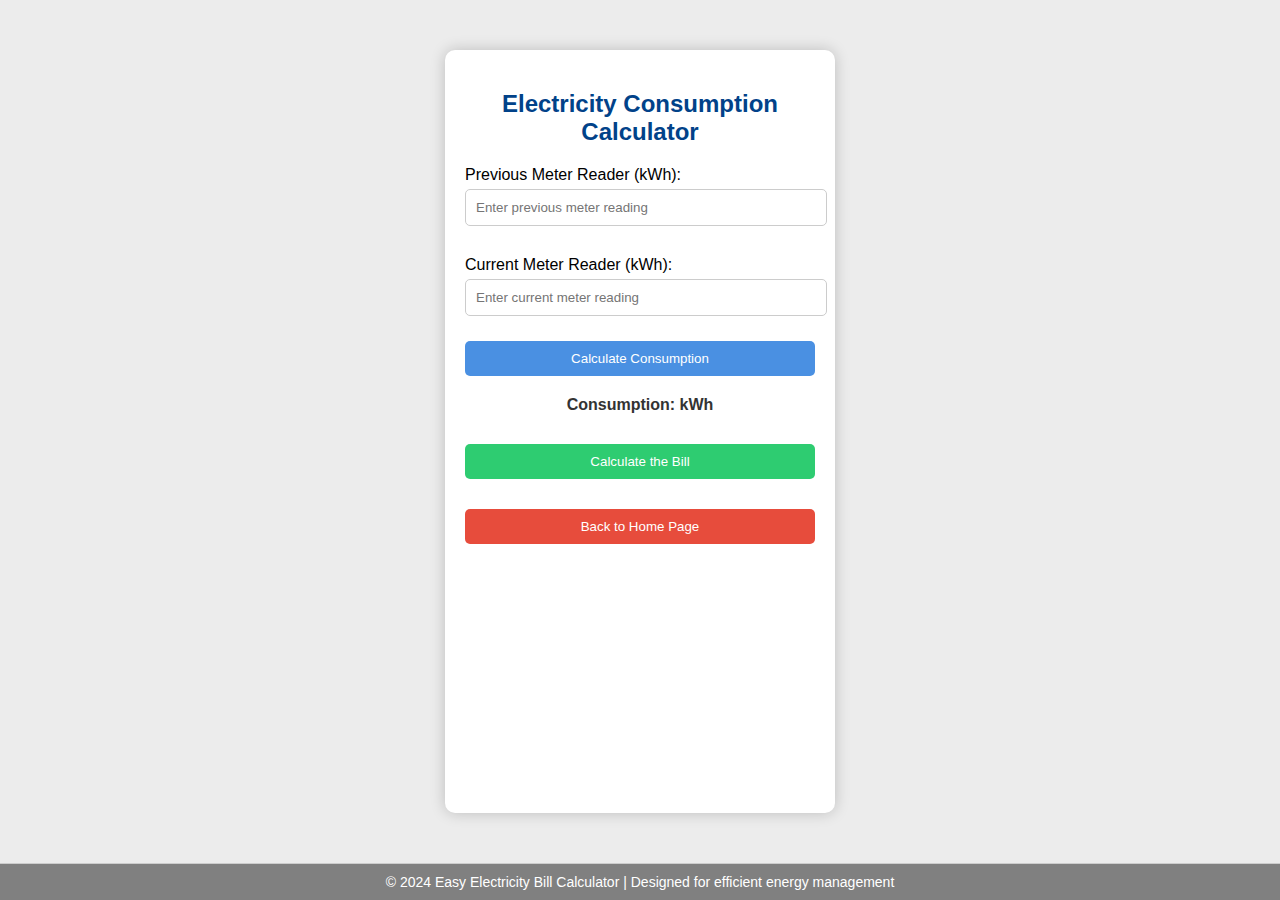
<file: English/Bill Calculate/index.html>
<!DOCTYPE html>
<html lang="en">
<head>
    <meta charset="UTF-8">
    <meta name="viewport" content="width=device-width, initial-scale=1.0">
    <title>Calculate Consumption</title>
    <link rel="stylesheet" href="styles.css">
</head>
<body>
    <div class="container">
        <h2>Electricity Consumption Calculator</h2>
        <label for="previousMeter">Previous Meter Reader (kWh):</label>
        <input type="number" id="previousMeter" placeholder="Enter previous meter reading">
		<label for="currentMeter">Current Meter Reader (kWh):</label>
        <input type="number" id="currentMeter" placeholder="Enter current meter reading">
        <button onclick="calculateConsumption()">Calculate Consumption</button>
        <p id="consumptionResult">Consumption: <span id="consumption"></span> kWh</p>
        <p id="errorMessage" style="color: red; font-size:13px;"></p>
        <button id="calculateBillBtn" onclick="redirectToBillPage()" disabled>Calculate the Bill</button>
        <button id="backBtn" onclick="goBack()">Back to Home Page</button>
    </div>

    <footer>
        &copy; 2024 Easy Electricity Bill Calculator | Designed for efficient energy management
    </footer>

    <script>
        function calculateConsumption() {
            const currentMeter = parseFloat(document.getElementById('currentMeter').value);
            const previousMeter = parseFloat(document.getElementById('previousMeter').value);
            const errorMessage = document.getElementById('errorMessage');
            const consumptionElement = document.getElementById('consumption');

            errorMessage.innerText = "";
            consumptionElement.innerText = "";

            if (isNaN(currentMeter) || isNaN(previousMeter)) {
                errorMessage.innerText = "Please enter valid meter readings.";
                return;
            }

            if (currentMeter < previousMeter) {
                errorMessage.innerText = "Error: Previous meter reading cannot be more than current meter reading, please check it.";
                return;
            }

            const consumption = currentMeter - previousMeter;
            consumptionElement.innerText = consumption.toFixed(1);

            if (consumption > 100) {
                errorMessage.innerText = "Warning: Your electricity consumption is high.";
            }

            document.getElementById('calculateBillBtn').disabled = false;
            localStorage.setItem('consumption', consumption.toFixed(0));
            localStorage.setItem('previousMeter', currentMeter.toFixed(0));
        }

        document.addEventListener('DOMContentLoaded', () => {
            const savedPreviousMeter = localStorage.getItem('previousMeter');
            if (savedPreviousMeter) {
                document.getElementById('previousMeter').value = savedPreviousMeter;
            }
        });

        function redirectToBillPage() {
            window.location.href = 'bill.html';
        }

        function goBack() {
            window.location.href = '../Home/home.html'; 
        }
    </script>
</body>
</html>
</file>
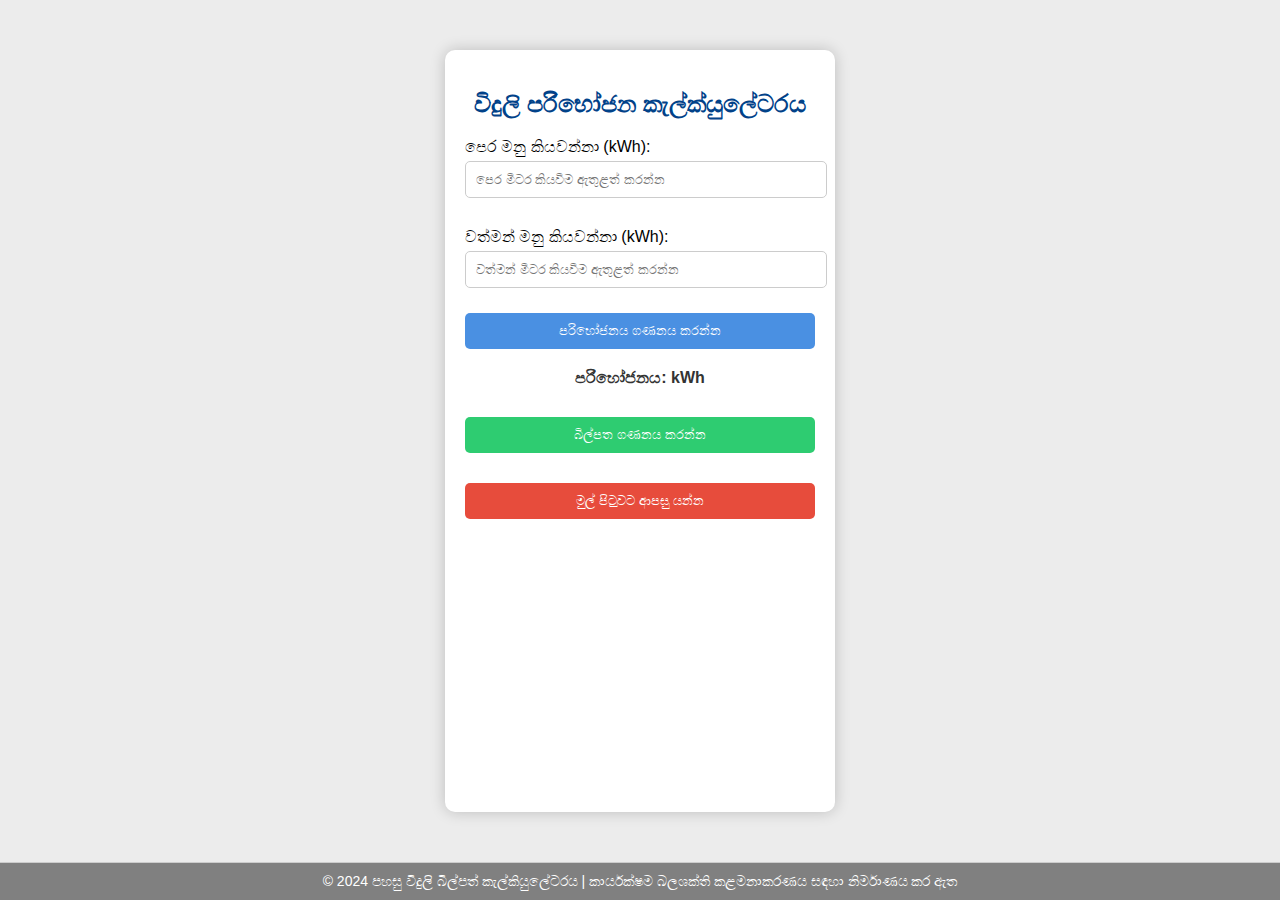
<file: Sinhala/Bill Calculate/index.html>
<!DOCTYPE html>
<html lang="en">
<head>
    <meta charset="UTF-8">
    <meta name="viewport" content="width=device-width, initial-scale=1.0">
    <title>Calculate Consumption</title>
    <link rel="stylesheet" href="styles.css">
</head>
<body>
    <div class="container">
        <h2>විදුලි පරිභෝජන කැල්ක්යුලේටරය</h2>
        <label for="previousMeter">පෙර මනු කියවන්නා  (kWh):</label>
        <input type="number" id="previousMeter" placeholder="පෙර මීටර කියවීම ඇතුළත් කරන්න">
		<label for="currentMeter">වත්මන් මනු කියවන්නා  (kWh):</label>
        <input type="number" id="currentMeter" placeholder="වත්මන් මීටර කියවීම ඇතුළත් කරන්න">
        <button onclick="calculateConsumption()">පරිභෝජනය ගණනය කරන්න</button>
        <p id="consumptionResult"> පරිභෝජනය:  <span id="consumption"></span> kWh</p>
        <p id="errorMessage" style="color: red; font-size:13px;"></p>
        <button id="calculateBillBtn" onclick="redirectToBillPage()" disabled>බිල්පත ගණනය කරන්න </button>
        <button id="backBtn" onclick="goBack()">මුල් පිටුවට ආපසු යන්න</button>
    </div>

    <footer>
        &copy; 2024 පහසු විදුලි බිල්පත් කැල්කියුලේටරය | කාර්යක්ෂම බලශක්ති කළමනාකරණය සඳහා නිර්මාණය කර ඇත
    </footer>

    <script>
        function calculateConsumption() {
            const currentMeter = parseFloat(document.getElementById('currentMeter').value);
            const previousMeter = parseFloat(document.getElementById('previousMeter').value);
            const errorMessage = document.getElementById('errorMessage');
            const consumptionElement = document.getElementById('consumption');

            errorMessage.innerText = "";
            consumptionElement.innerText = "";

            if (isNaN(currentMeter) || isNaN(previousMeter)) {
                errorMessage.innerText = "කරුණාකර වලංගු මීටර කියවීම් ඇතුළත් කරන්න.";
                return;
            }

            if (currentMeter < previousMeter) {
                errorMessage.innerText = "දෝෂය: පෙර මීටර් කියවීම වත්මන් මීටර කියවීමට වඩා වැඩි විය නොහැක, කරුණාකර එය පරීක්ෂා කරන්න.";
                return;
            }

            const consumption = currentMeter - previousMeter;
            consumptionElement.innerText = consumption.toFixed(1);

            if (consumption > 100) {
                errorMessage.innerText = "අවවාදයයි: ඔබේ විදුලි පරිභෝජනය ඉහළයි.";
            }

            document.getElementById('calculateBillBtn').disabled = false;
            localStorage.setItem('consumption', consumption.toFixed(0));
            localStorage.setItem('previousMeter', currentMeter.toFixed(0));
        }

        document.addEventListener('DOMContentLoaded', () => {
            const savedPreviousMeter = localStorage.getItem('previousMeter');
            if (savedPreviousMeter) {
                document.getElementById('previousMeter').value = savedPreviousMeter;
            }
        });

        function redirectToBillPage() {
            window.location.href = 'bill.html';
        }

        function goBack() {
            window.location.href = '../Home/home.html'; 
        }
    </script>
</body>
</html>
</file>
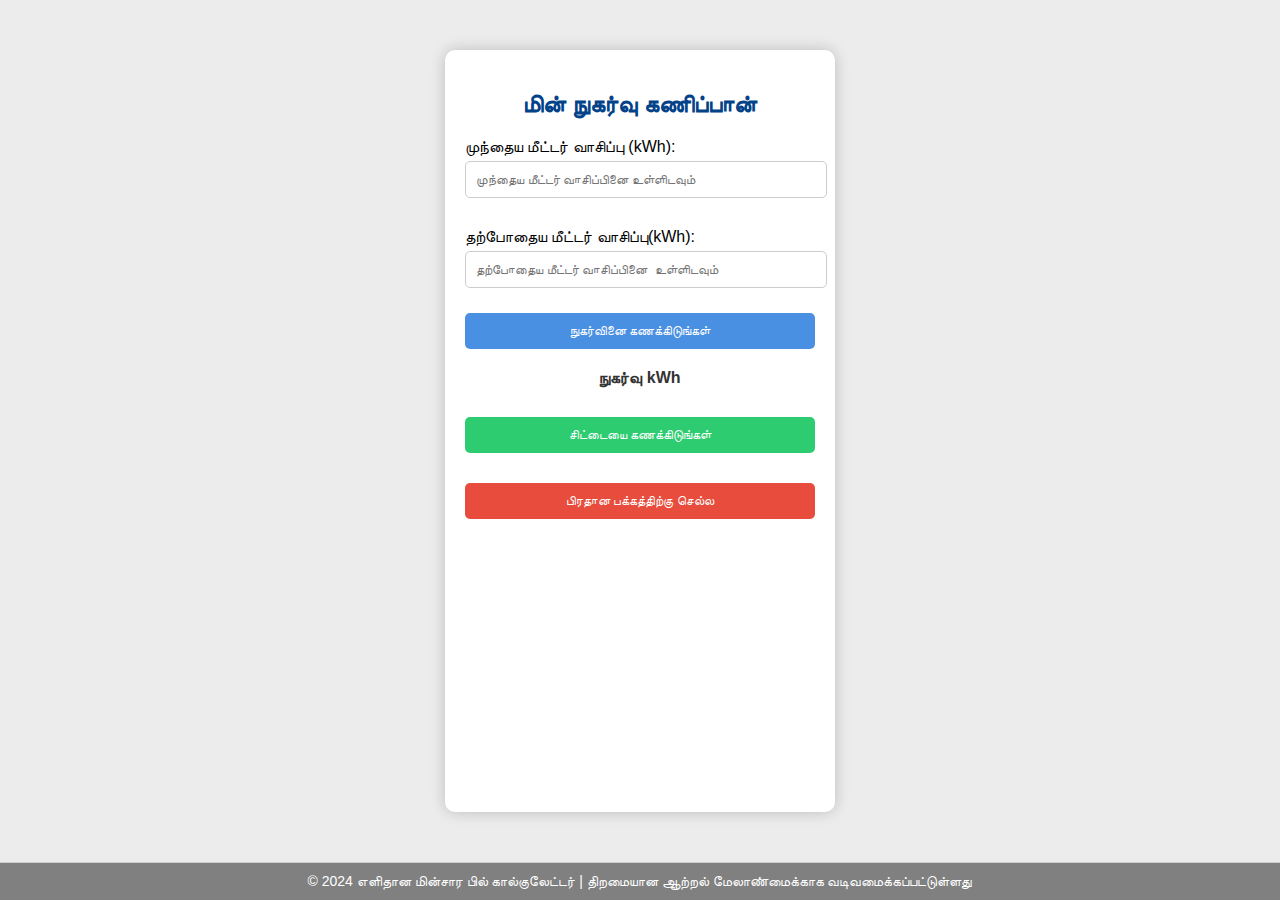
<file: Tamil/Bill Calculate/index.html>
<!DOCTYPE html>
<html lang="en">
<head>
    <meta charset="UTF-8">
    <meta name="viewport" content="width=device-width, initial-scale=1.0">
    <title>Calculate Consumption</title>
    <link rel="stylesheet" href="styles.css">
</head>
<body>
    <div class="container">
        <h2> மின் நுகர்வு கணிப்பான்</h2>
        <label for="previousMeter">முந்தைய மீட்டர் வாசிப்பு (kWh):</label>
        <input type="number" id="previousMeter" placeholder="முந்தைய மீட்டர் வாசிப்பினை உள்ளிடவும்">
		<label for="currentMeter">தற்போதைய மீட்டர் வாசிப்பு(kWh):</label>
        <input type="number" id="currentMeter" placeholder="தற்போதைய மீட்டர் வாசிப்பினை  உள்ளிடவும்">
        <button onclick="calculateConsumption()">நுகர்வினை கணக்கிடுங்கள்</button>
        <p id="consumptionResult">நுகர்வு <span id="consumption"></span> kWh</p>
        <p id="errorMessage" style="color: red; font-size:13px;"></p>
        <button id="calculateBillBtn" onclick="redirectToBillPage()" disabled>சிட்டையை கணக்கிடுங்கள்</button>
        <button id="backBtn" onclick="goBack()">பிரதான பக்கத்திற்கு செல்ல</button>
    </div>

    <footer>
        &copy; 2024 எளிதான மின்சார பில் கால்குலேட்டர் | திறமையான ஆற்றல் மேலாண்மைக்காக வடிவமைக்கப்பட்டுள்ளது
    </footer>

    <script>
        function calculateConsumption() {
            const currentMeter = parseFloat(document.getElementById('currentMeter').value);
            const previousMeter = parseFloat(document.getElementById('previousMeter').value);
            const errorMessage = document.getElementById('errorMessage');
            const consumptionElement = document.getElementById('consumption');

            errorMessage.innerText = "";
            consumptionElement.innerText = "";

            if (isNaN(currentMeter) || isNaN(previousMeter)) {
                errorMessage.innerText = "Please enter valid meter readings.";
                return;
            }

            if (currentMeter < previousMeter) {
                errorMessage.innerText = "Error: Previous meter reading cannot be more than current meter reading, please check it.";
                return;
            }

            const consumption = currentMeter - previousMeter;
            consumptionElement.innerText = consumption.toFixed(1);

            if (consumption > 100) {
                errorMessage.innerText = "Warning: Your electricity consumption is high.";
            }

            document.getElementById('calculateBillBtn').disabled = false;
            localStorage.setItem('consumption', consumption.toFixed(0));
            localStorage.setItem('previousMeter', currentMeter.toFixed(0));
        }

        document.addEventListener('DOMContentLoaded', () => {
            const savedPreviousMeter = localStorage.getItem('previousMeter');
            if (savedPreviousMeter) {
                document.getElementById('previousMeter').value = savedPreviousMeter;
            }
        });

        function redirectToBillPage() {
            window.location.href = 'bill.html';
        }

        function goBack() {
            window.location.href = '../Home/home.html'; // Update this line if your home page has a different file name.
        }
    </script>
</body>
</html>
</file>
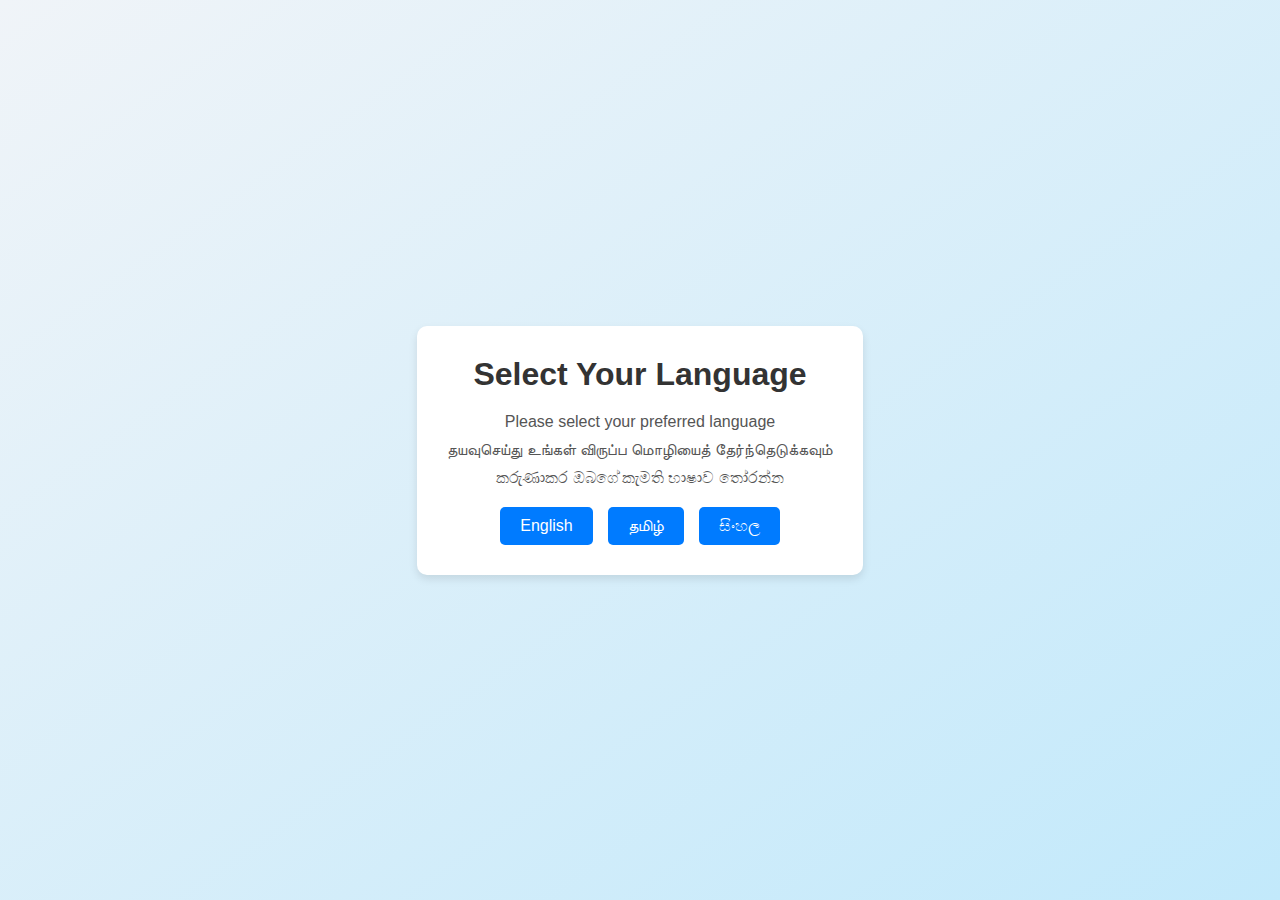
<file: Start/language.html>
<!DOCTYPE html>
<html lang="en">
<head>
    <meta charset="UTF-8">
    <meta name="viewport" content="width=device-width, initial-scale=1.0">
    <title>Select Language</title>
    <link rel="stylesheet" href="styles.css">
</head>
<body>
    <div class="language-selection-container">
        <h1>Select Your Language</h1>
        <p class="description">Please select your preferred language</p>
        <p class="description">தயவுசெய்து உங்கள் விருப்ப மொழியைத் தேர்ந்தெடுக்கவும்</p>
        <p class="description">කරුණාකර ඔබගේ කැමති භාෂාව තෝරන්න</p>
        <div class="language-buttons">
            <a href="../English/Home/home.html" class="language-btn">English</a>
            <a href="../Tamil/Home/home.html" class="language-btn">தமிழ்</a>
            <a href="../Sinhala/Home/home.html" class="language-btn">සිංහල</a>
        </div>
    </div>
</body>
</html>
</file>
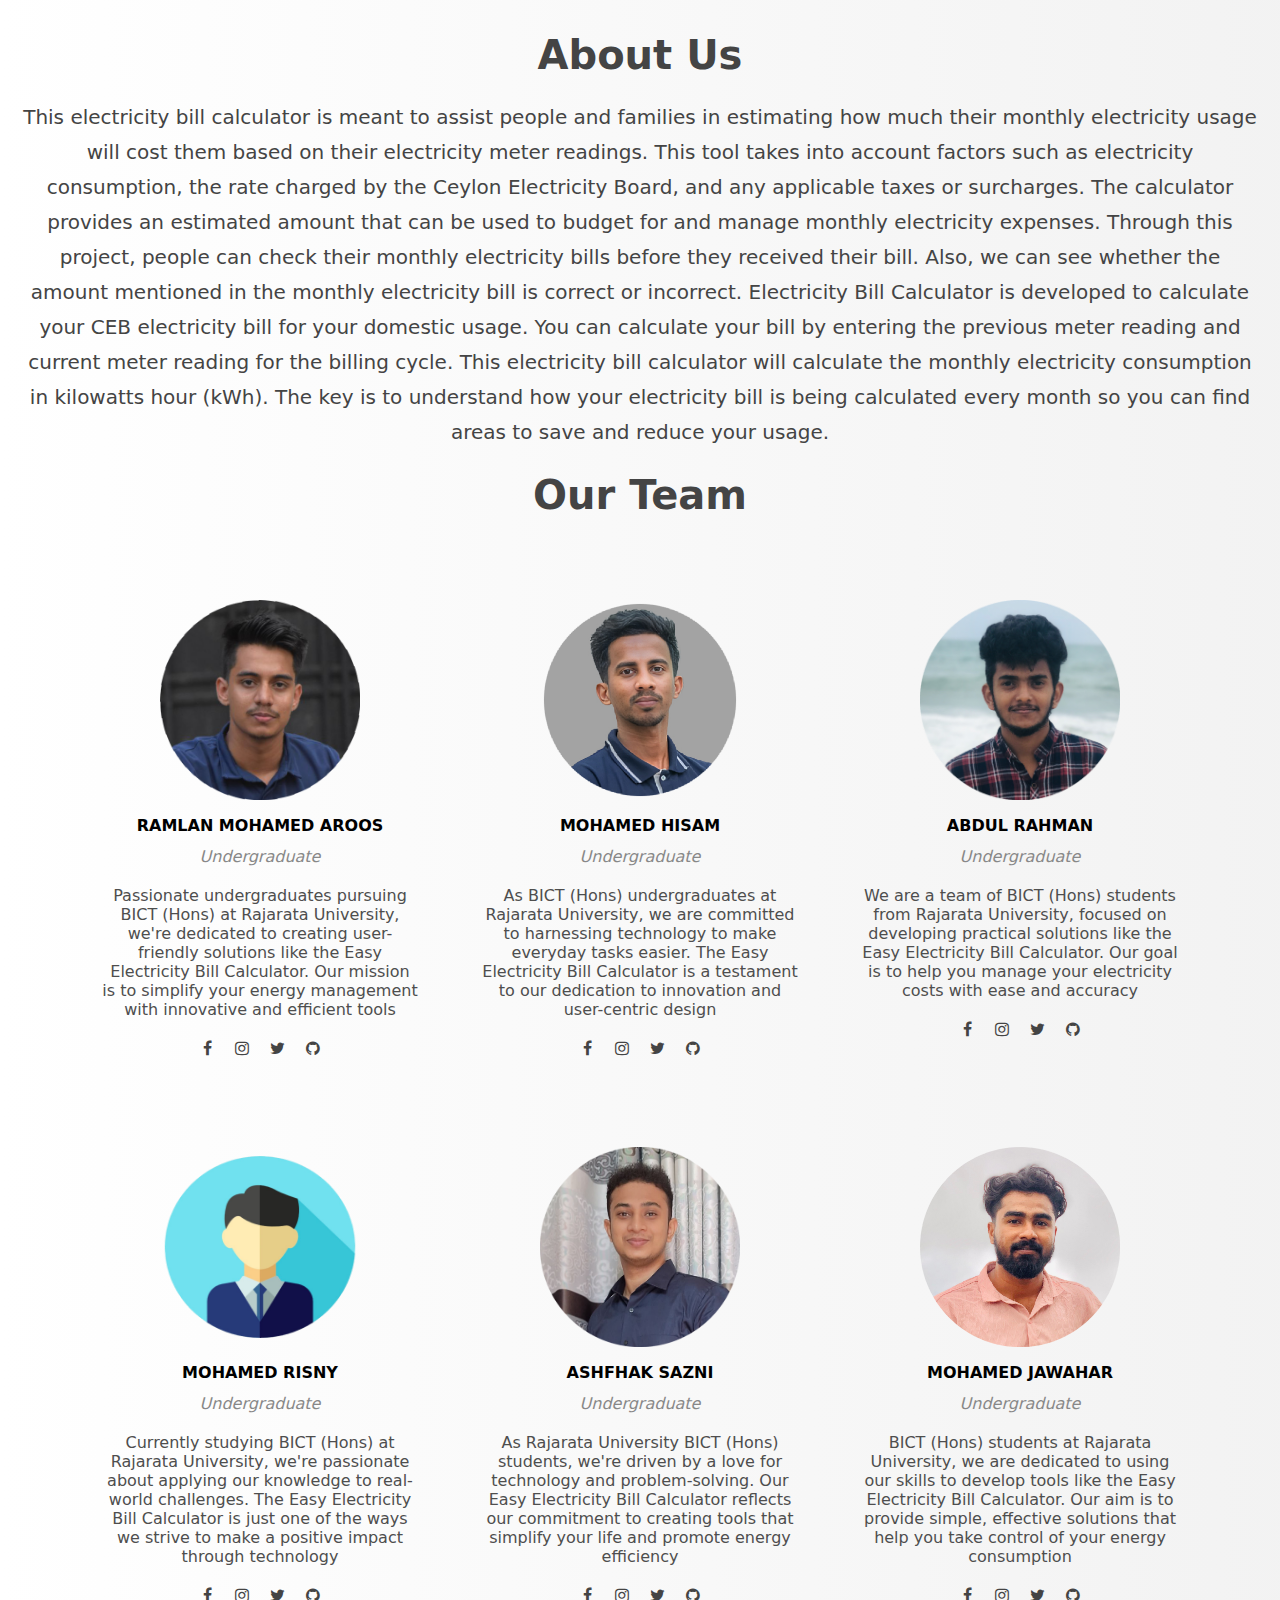
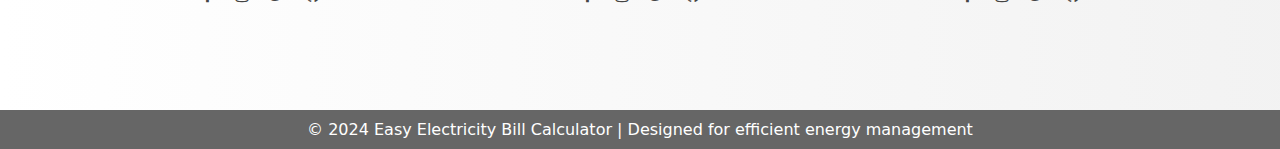
<file: English/About Us/About.html>
<!DOCTYPE html>
<html lang="en">
<head>
    <meta charset="UTF-8">
    <meta name="viewport" content="width=device-width, initial-scale=1.0">
    <link rel="stylesheet" href="about.css">
    <link rel="stylesheet" href="https://stackpath.bootstrapcdn.com/font-awesome/4.7.0/css/font-awesome.min.css">

     <title>Our-Team</title>

    </head>
<body>
    <div class="container">

        <div class="header">
            <h1> About Us </h1>
            
            <p class="abu"> This electricity bill calculator is meant to assist people and families in estimating how much 
                their monthly electricity usage will cost them based on their electricity meter readings. This 
                tool takes into account factors such as electricity consumption, the rate charged by the 
                Ceylon Electricity Board, and any applicable taxes or surcharges. The calculator provides 
                an estimated amount that can be used to budget for and manage monthly electricity expenses. 
                Through this project, people can check their monthly electricity bills before they received 
                their bill. Also, we can see whether the amount mentioned in the monthly electricity bill is 
                correct or incorrect. Electricity Bill Calculator is developed to calculate your CEB electricity 
                bill for your domestic usage. You can calculate your bill by entering the previous meter 
                reading and current meter reading for the billing cycle. This electricity bill calculator will 
                calculate the monthly electricity consumption in kilowatts hour (kWh). 
                The key is to understand how your electricity bill is being calculated every month so you 
                can find areas to save and reduce your usage. </p>
                 

            <h1> Our Team </h1>
         </div>
        
        <div class="sb-container">
        
<!--Team Member 01-->

        <div class="teams">   
        <img src="Team Members/Aroos.png" alt="Ramlan Mohamed Aroos"  >
        
        <div class="name"> Ramlan Mohamed Aroos </div>
        <div class="desig"> Undergraduate </div>
        <div class="about"> Passionate undergraduates pursuing BICT (Hons) at Rajarata University, we're dedicated to creating user-friendly solutions like the Easy Electricity Bill Calculator. 
            Our mission is to simplify your energy management with innovative and efficient tools</div>
        
             
             <div class="social-links">
                <a href="#"><i class="fa fa-facebook"> </i></a>
                <a href="#"><i class="fa fa-instagram"> </i></a>
                <a href="#"><i class="fa fa-twitter"> </i></a>
                <a href="#"><i class="fa fa-github"> </i></a>
            </div>
        </div>

<!--Team Member 02-->

<div class="teams">   
    <img src="Team Members/Hisam.png" alt="Mohamed Hisam" >
    
    <div class="name"> Mohamed Hisam  </div>
    <div class="desig"> Undergraduate </div>
    <div class="about"> As BICT (Hons) undergraduates at Rajarata University, we are committed to harnessing technology to make everyday tasks easier. 
        The Easy Electricity Bill Calculator is a testament to our dedication to innovation and user-centric design</div>
    
         
         <div class="social-links">
            <a href="#"><i class="fa fa-facebook"> </i></a>
            <a href="#"><i class="fa fa-instagram"> </i></a>
            <a href="#"><i class="fa fa-twitter"> </i></a>
            <a href="#"><i class="fa fa-github"> </i></a>
        </div>
    </div>
    
<!--Team Member 03-->

<div class="teams">   
    <img src="Team Members/Rahman.png" alt="Abdul Rahman" >
    
    <div class="name"> Abdul Rahman  </div>
    <div class="desig"> Undergraduate </div>
    <div class="about"> We are a team of BICT (Hons) students from Rajarata University, focused on developing practical solutions like the Easy Electricity Bill Calculator. 
        Our goal is to help you manage your electricity costs with ease and accuracy</div>
    
         
         <div class="social-links">
            <a href="#"><i class="fa fa-facebook"> </i></a>
            <a href="#"><i class="fa fa-instagram"> </i></a>
            <a href="#"><i class="fa fa-twitter"> </i></a>
            <a href="#"><i class="fa fa-github"> </i></a>
        </div>
    </div>    
    
<!--Team Member 04-->

<div class="teams">   
    <img src="Team Members/Risny.png" alt="R.Rizny">
    
    <div class="name"> Mohamed Risny </div>
    <div class="desig"> Undergraduate </div>
    <div class="about"> Currently studying BICT (Hons) at Rajarata University, we're passionate about applying our knowledge to real-world challenges. 
        The Easy Electricity Bill Calculator is just one of the ways we strive to make a positive impact through technology</div>
    
         
         <div class="social-links">
            <a href="#"><i class="fa fa-facebook"> </i></a>
            <a href="#"><i class="fa fa-instagram"> </i></a>
            <a href="#"><i class="fa fa-twitter"> </i></a>
            <a href="#"><i class="fa fa-github"> </i></a>
        </div>
    </div>
    
<!--Team Member 05-->

<div class="teams">   
    <img src="Team Members/Shazni.png" alt="Mohamed Shazni" >
    
    <div class="name"> Ashfhak Sazni  </div>
    <div class="desig"> Undergraduate </div>
    <div class="about"> As Rajarata University BICT (Hons) students, we're driven by a love for technology and problem-solving. 
        Our Easy Electricity Bill Calculator reflects our commitment to creating tools that simplify your life and promote energy efficiency</div>
    
         
         <div class="social-links">
            <a href="#"><i class="fa fa-facebook"> </i></a>
            <a href="#"><i class="fa fa-instagram"> </i></a>
            <a href="#"><i class="fa fa-twitter"> </i></a>
            <a href="#"><i class="fa fa-github"> </i></a>
        </div>
    </div>   
    
    
    <!--Team Member 06-->

<div class="teams">   
    <img src="Team Members/Jawahar.png" alt="Mohamed Jawahar" >
    
    <div class="name"> Mohamed Jawahar  </div>
    <div class="desig"> Undergraduate </div>
    <div class="about"> BICT (Hons) students at Rajarata University, we are dedicated to using our skills to develop tools like the Easy Electricity Bill Calculator. 
        Our aim is to provide simple, effective solutions that help you take control of your energy consumption</div>
    
         
         <div class="social-links">
            <a href="#"><i class="fa fa-facebook"> </i></a>
            <a href="#"><i class="fa fa-instagram"> </i></a>
            <a href="#"><i class="fa fa-twitter"> </i></a>
            <a href="#"><i class="fa fa-github"> </i></a>
        </div>
    </div>   



    </div>
    </div>
	
	<footer class="footer">
        <p>&copy; 2024 Easy Electricity Bill Calculator | Designed for efficient energy management</p>
    </footer>

</body>
</html>
</file>
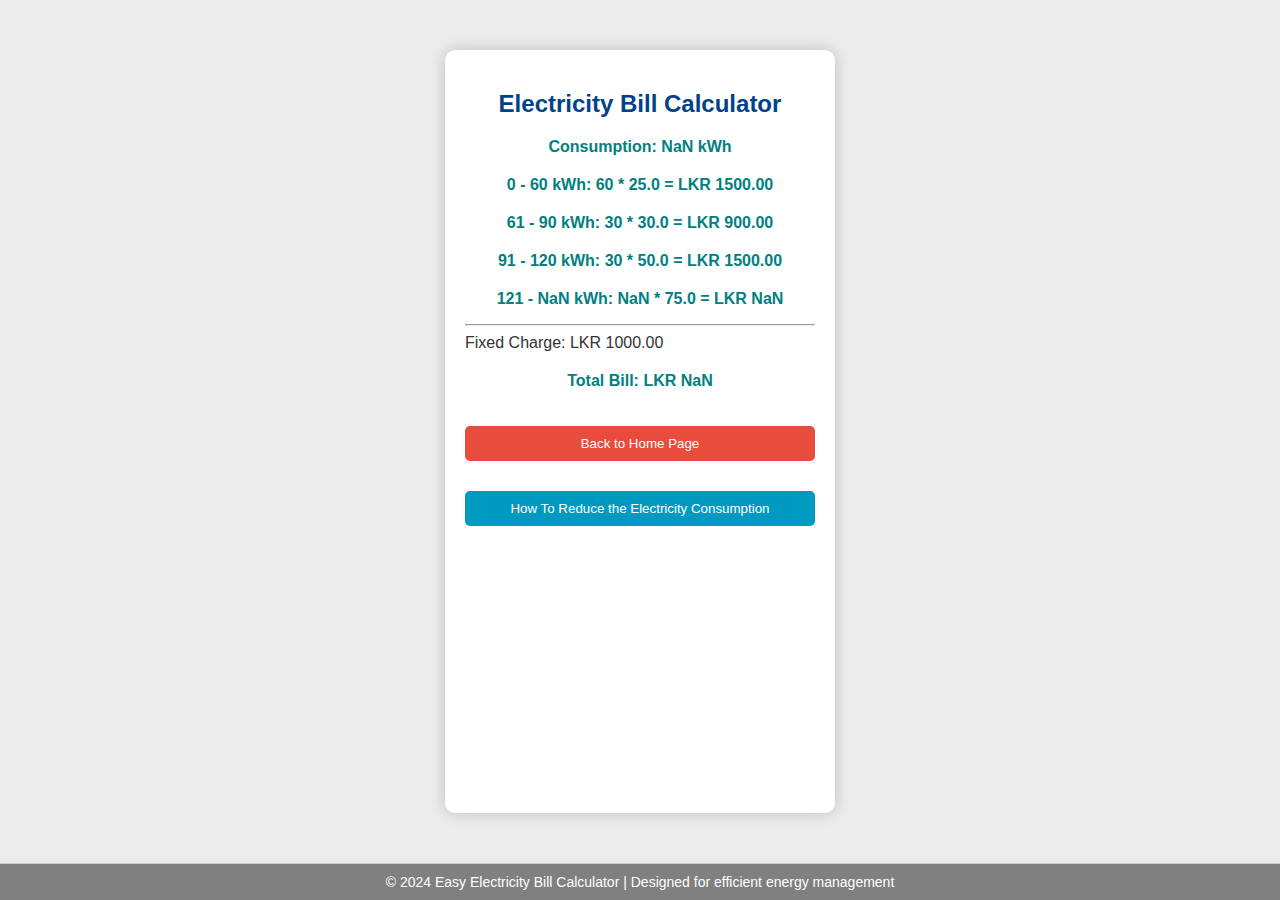
<file: English/Bill Calculate/bill.html>
<!DOCTYPE html>
<html lang="en">
<head>
    <meta charset="UTF-8">
    <meta name="viewport" content="width=device-width, initial-scale=1.0">
    <title>Calculate Bill</title>
    <link rel="stylesheet" href="bill.css">
</head>
<body>
    <div class="container">
        <h2>Electricity Bill Calculator</h2>
        <p id="consumptionDetails"></p>
        <div id="calculationSteps"></div>
        <p id="totalBill"></p>
		<button id="backBtn" onclick="goBack()">Back to Home Page</button>
		<button id="backBtn1" onclick="goTip()">How To Reduce the Electricity Consumption</button>
    </div>

    <script>
        function calculateBill() {
            const consumption = parseFloat(localStorage.getItem('consumption'));
            let charge = 0;
            let fixedCharge = 0;
            let steps = [];

            if (consumption <= 30) {
                charge = consumption * 8.0;
                fixedCharge = 150.00;
                steps.push(`0 - ${consumption} kWh: ${consumption} * 8.0 = LKR ${charge.toFixed(2)}`);
            } else if (consumption <= 60) {
                charge = (30 * 8.0) + ((consumption - 30) * 20.0);
                fixedCharge = 300.00;
                steps.push(`0 - 30 kWh: 30 * 8.0 = LKR ${(30 * 8.0).toFixed(2)}`);
                steps.push(`31 - ${consumption} kWh: ${(consumption - 30)} * 20.0 = LKR ${((consumption - 30) * 20.0).toFixed(2)}`);
            } else if (consumption <= 90) {
                charge = (60 * 25.0) + ((consumption - 60) * 30.0);
                fixedCharge = 400.00;
                steps.push(`0 - 60 kWh: 60 * 25.0 = LKR ${(60 * 25.0).toFixed(2)}`);
                steps.push(`61 - ${consumption} kWh: ${(consumption - 60)} * 30.0 = LKR ${((consumption - 60) * 30.0).toFixed(2)}`);
            } else if (consumption <= 120) {
                charge = (60 * 25.0) + (30 * 30.0) + ((consumption - 90) * 50.0);
                fixedCharge = 1000.00;
                steps.push(`0 - 60 kWh: 60 * 25.0 = LKR ${(60 * 25.0).toFixed(2)}`);
                steps.push(`61 - 90 kWh: 30 * 30.0 = LKR ${(30 * 30.0).toFixed(2)}`);
                steps.push(`91 - ${consumption} kWh: ${(consumption - 90)} * 50.0 = LKR ${((consumption - 90) * 50.0).toFixed(2)}`);
            } else {
                charge = (60 * 25.0) + (30 * 30.0) + (30 * 50.0) + ((consumption - 120) * 75.0);
                fixedCharge = 1000.00;
                steps.push(`0 - 60 kWh: 60 * 25.0 = LKR ${(60 * 25.0).toFixed(2)}`);
                steps.push(`61 - 90 kWh: 30 * 30.0 = LKR ${(30 * 30.0).toFixed(2)}`);
                steps.push(`91 - 120 kWh: 30 * 50.0 = LKR ${(30 * 50.0).toFixed(2)}`);
                steps.push(`121 - ${consumption} kWh: ${(consumption - 120)} * 75.0 = LKR ${((consumption - 120) * 75.0).toFixed(2)}`);
            }

            const totalBill = charge + fixedCharge;

            document.getElementById('consumptionDetails').innerText = `Consumption: ${consumption} kWh`;
            const stepsContainer = document.getElementById('calculationSteps');
            steps.forEach(step => {
                const p = document.createElement('p');
                p.innerText = step;
                stepsContainer.appendChild(p);
            });
            stepsContainer.appendChild(document.createElement('hr'));
            stepsContainer.appendChild(document.createTextNode(`Fixed Charge: LKR ${fixedCharge.toFixed(2)}`));

            document.getElementById('totalBill').innerText = `Total Bill: LKR ${totalBill.toFixed(2)}`;
        }

        calculateBill();
		
		function goBack() {
            window.location.href = 'index.html';
        }
		
		function goTip() {
            window.location.href = '../Tips/Tips.html'; // Add the tips page
        }
		
    </script>
	<footer>
        &copy; 2024 Easy Electricity Bill Calculator | Designed for efficient energy management
    </footer>
</body>
</html>
</file>
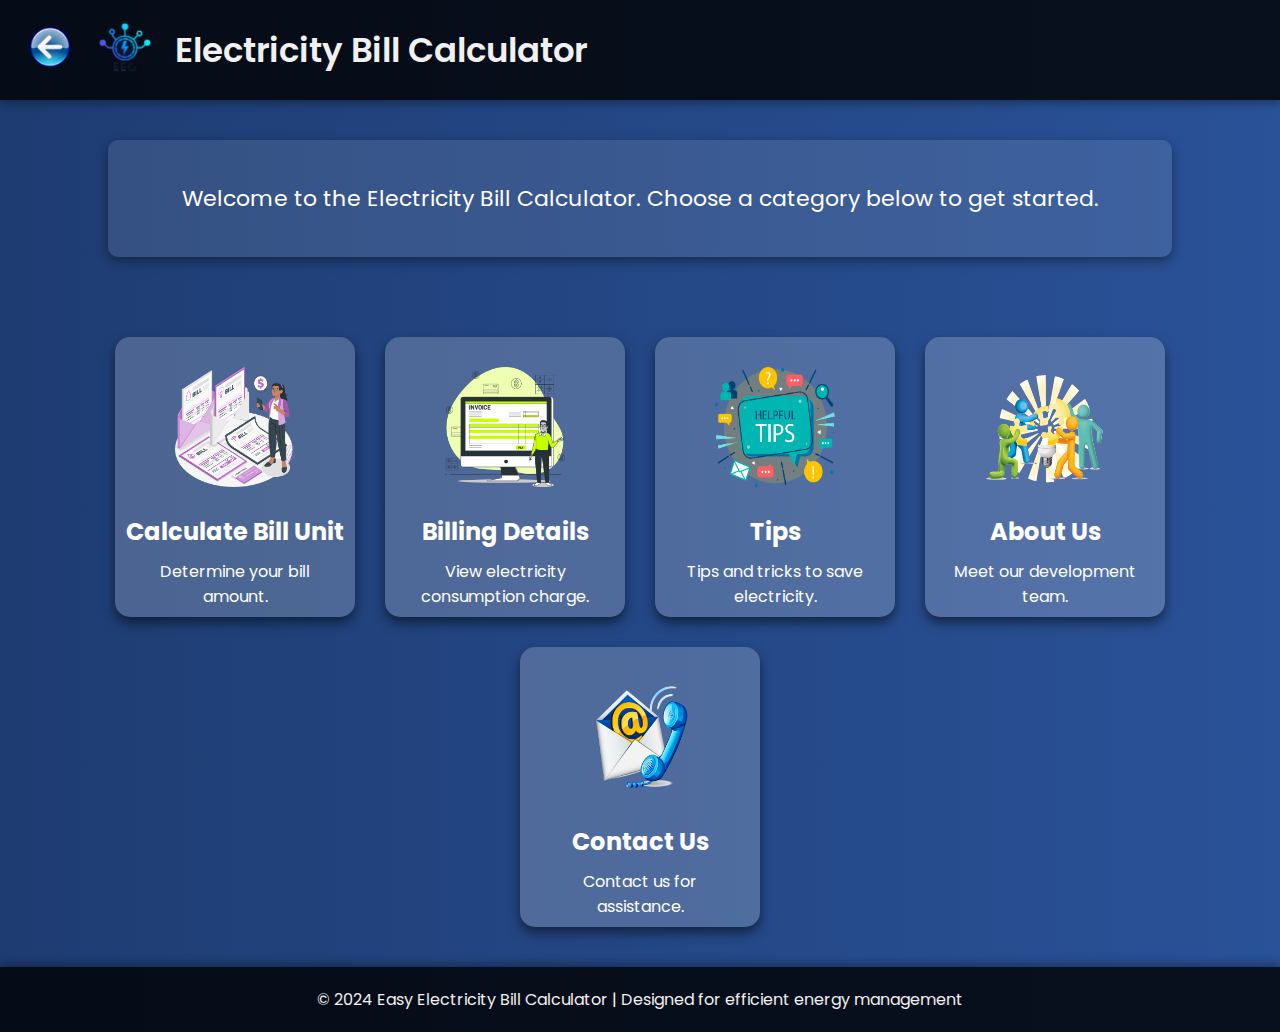
<file: English/Home/home.html>
<!DOCTYPE html>
<html lang="en">
<head>
    <meta charset="UTF-8">
    <meta name="viewport" content="width=device-width, initial-scale=1.0">
    <title>Electricity Bill Calculator</title>
    <link rel="stylesheet" href="style.css">
    <link href="https://fonts.googleapis.com/css2?family=Poppins:wght@400;600&display=swap" rel="stylesheet">
</head>
<body>
    <header>
        <div class="header-container">
            <a href="../../Start/language.html" class="back-button"><img src="img/arrow.png" alt="Back"></a>
            <div class="logo-container">
                <img src="img/logo.png" alt="Logo" class="logo">
                <h1 class="app-name">Electricity Bill Calculator</h1>
            </div>
        </div>
    </header>

    <div class="description">
        <p>Welcome to the Electricity Bill Calculator. Choose a category below to get started.</p>
    </div>

    <div class="content">
        <div class="box">
            <a href="../Bill Calculate/index.html"><img src="img/calculate.png" alt="Calculate Bill Unit"></a>
            <h3>Calculate Bill Unit</h3>
            <p>Determine your bill amount.</p>
        </div>

        <div class="box">
            <a href="../Bill Details/bill_details.html"><img src="img/details.png" alt="Billing Details"></a>
            <h3>Billing Details</h3>
            <p>View electricity consumption charge.</p>
        </div>

        <div class="box">
            <a href="../Tips/Tips.html"><img src="img/tips.png" alt="Tips"></a>
            <h3>Tips</h3>
            <p>Tips and tricks to save electricity.</p>
        </div>

        <div class="box">
            <a href="../About Us/About.html"><img src="img/aboutus.png" alt="About Us"></a>
            <h3>About Us</h3>
            <p>Meet our development team.</p>
        </div>

        <div class="box">
            <a href="../Contact Us/index.html"><img src="img/Contactus.png" alt="Contact Us"></a>
            <h3>Contact Us</h3>
            <p>Contact us for assistance.</p>
        </div>
    </div>

    <footer>
        <p>&copy; 2024 Easy Electricity Bill Calculator | Designed for efficient energy management</p>
    </footer>
</body>
</html>
</file>
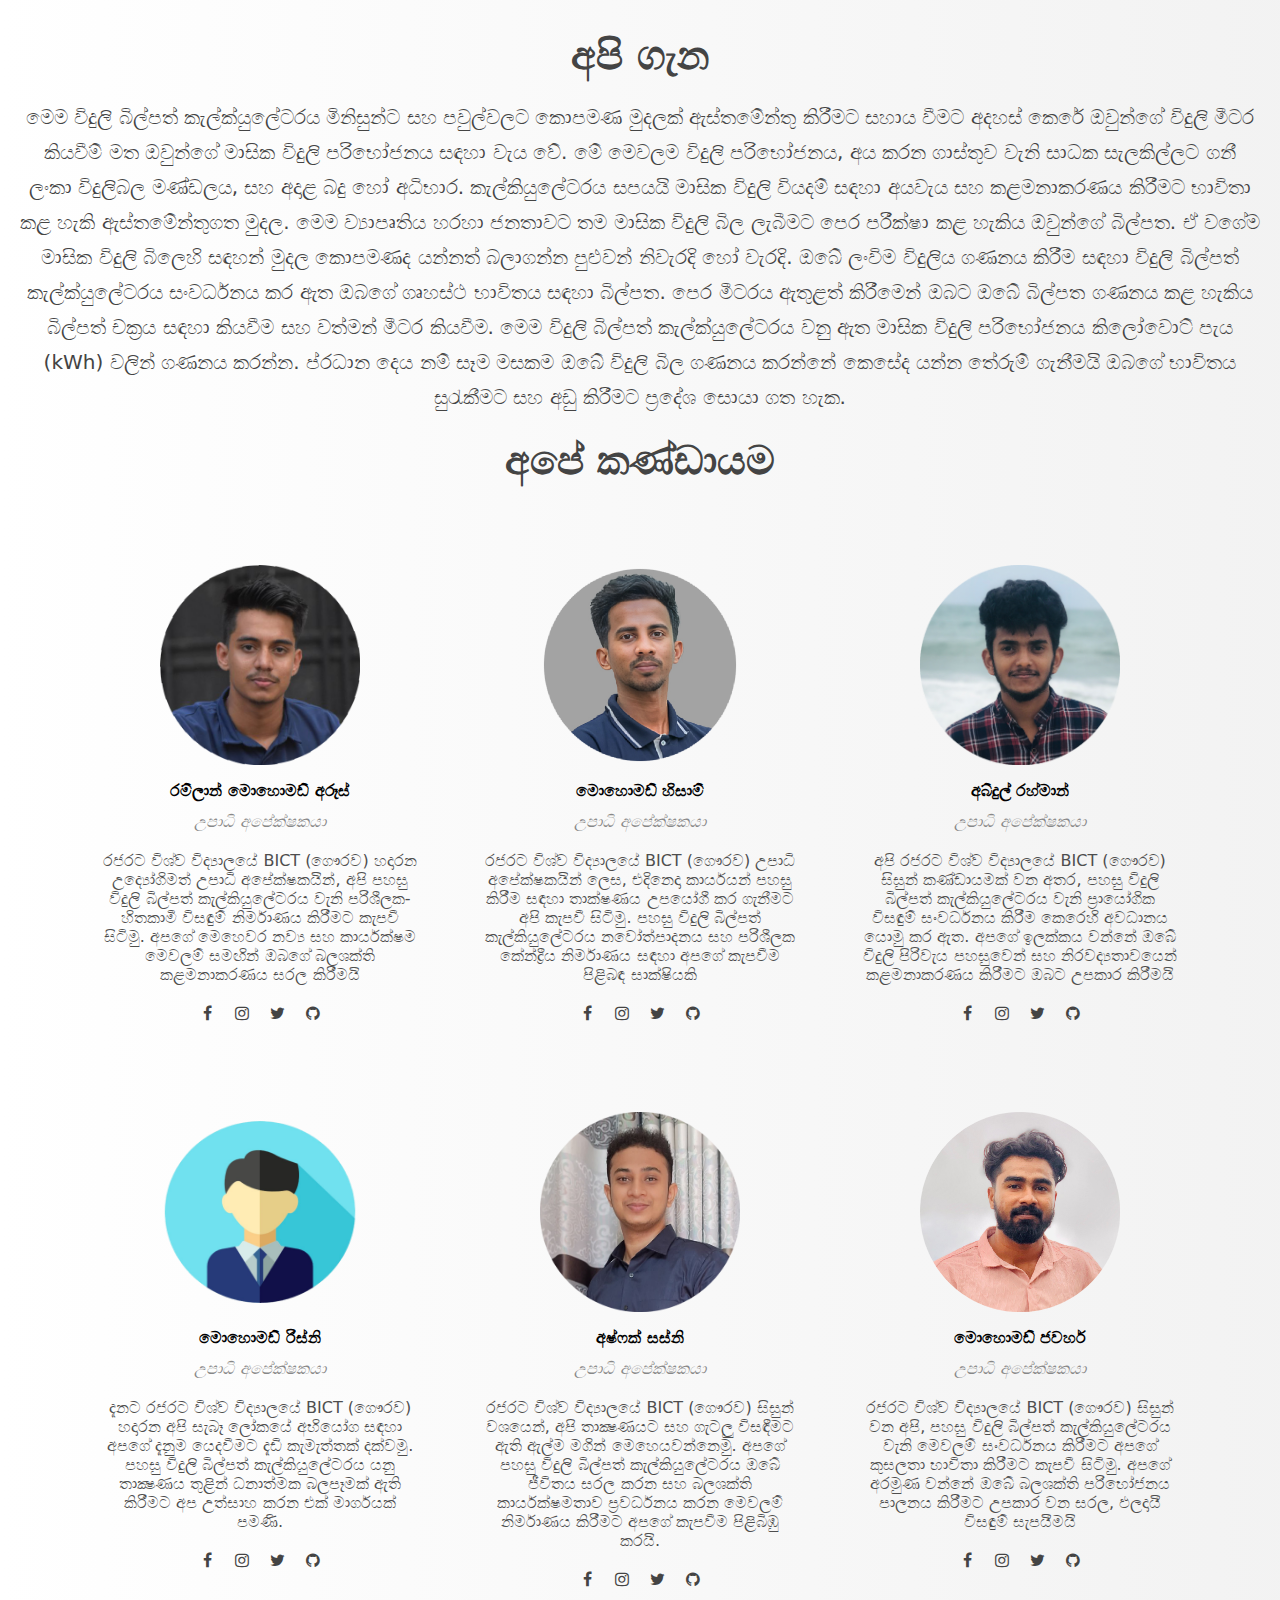
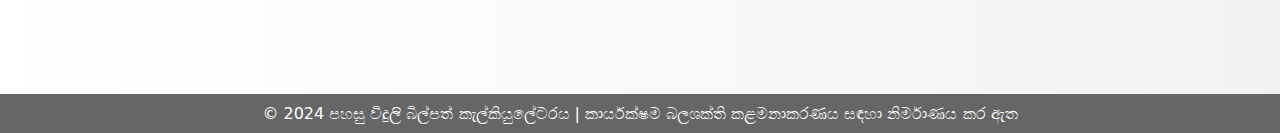
<file: Sinhala/About Us/About.html>
<!DOCTYPE html>
<html lang="en">
<head>
    <meta charset="UTF-8">
    <meta name="viewport" content="width=device-width, initial-scale=1.0">
    <link rel="stylesheet" href="about.css">
    <link rel="stylesheet" href="https://stackpath.bootstrapcdn.com/font-awesome/4.7.0/css/font-awesome.min.css">

     <title>Our-Team</title>

    </head>
<body>
    <div class="container">

        <div class="header">
            <h1> අපි ගැන </h1>
            
            <p class="abu"> මෙම විදුලි බිල්පත් කැල්ක්යුලේටරය මිනිසුන්ට සහ පවුල්වලට කොපමණ මුදලක් ඇස්තමේන්තු කිරීමට සහාය වීමට අදහස් කෙරේ 
                ඔවුන්ගේ විදුලි මීටර කියවීම් මත ඔවුන්ගේ මාසික විදුලි පරිභෝජනය සඳහා වැය වේ. මේ 
                මෙවලම විදුලි පරිභෝජනය, අය කරන ගාස්තුව වැනි සාධක සැලකිල්ලට ගනී 
                ලංකා විදුලිබල මණ්ඩලය, සහ අදාළ බදු හෝ අධිභාර. කැල්කියුලේටරය සපයයි 
                මාසික විදුලි වියදම් සඳහා අයවැය සහ කළමනාකරණය කිරීමට භාවිතා කළ හැකි ඇස්තමේන්තුගත මුදල. 
                මෙම ව්‍යාපෘතිය හරහා ජනතාවට තම මාසික විදුලි බිල ලැබීමට පෙර පරීක්ෂා කළ හැකිය 
                ඔවුන්ගේ බිල්පත. ඒ වගේම මාසික විදුලි බිලෙහි සඳහන් මුදල කොපමණද යන්නත් බලාගන්න පුළුවන් 
                නිවැරදි හෝ වැරදි. ඔබේ ලංවිම විදුලිය ගණනය කිරීම සඳහා විදුලි බිල්පත් කැල්ක්යුලේටරය සංවර්ධනය කර ඇත 
                ඔබගේ ගෘහස්ථ භාවිතය සඳහා බිල්පත. පෙර මීටරය ඇතුළත් කිරීමෙන් ඔබට ඔබේ බිල්පත ගණනය කළ හැකිය 
                බිල්පත් චක්‍රය සඳහා කියවීම සහ වත්මන් මීටර කියවීම. මෙම විදුලි බිල්පත් කැල්ක්යුලේටරය වනු ඇත 
                මාසික විදුලි පරිභෝජනය කිලෝවොට් පැය (kWh) වලින් ගණනය කරන්න. 
                ප්රධාන දෙය නම් සෑම මසකම ඔබේ විදුලි බිල ගණනය කරන්නේ කෙසේද යන්න තේරුම් ගැනීමයි 
                ඔබගේ භාවිතය සුරැකීමට සහ අඩු කිරීමට ප්‍රදේශ සොයා ගත හැක.  </p>
                 

            <h1> අපේ කණ්ඩායම </h1>
         </div>
        
        <div class="sb-container">
        
<!--Team Member 01-->

        <div class="teams">   
        <img src="Team Members/Aroos.png" alt="Ramlan Mohamed Aroos"  >
        
        <div class="name"> රම්ලාන් මොහොමඩ් අරූස් </div>
        <div class="desig"> උපාධි අපේක්ෂකයා  </div>
        <div class="about"> රජරට විශ්ව විද්‍යාලයේ BICT (ගෞරව) හදාරන උද්‍යෝගිමත් උපාධි අපේක්ෂකයින්, අපි පහසු විදුලි බිල්පත් කැල්කියුලේටරය වැනි පරිශීලක-හිතකාමී විසඳුම් නිර්මාණය කිරීමට කැපවී සිටිමු. 
            අපගේ මෙහෙවර නව්‍ය සහ කාර්යක්ෂම මෙවලම් සමඟින් ඔබගේ බලශක්ති කළමනාකරණය සරල කිරීමයි</div>
        
             
             <div class="social-links">
                <a href="#"><i class="fa fa-facebook"> </i></a>
                <a href="#"><i class="fa fa-instagram"> </i></a>
                <a href="#"><i class="fa fa-twitter"> </i></a>
                <a href="#"><i class="fa fa-github"> </i></a>
            </div>
        </div>

<!--Team Member 02-->

<div class="teams">   
    <img src="Team Members/Hisam.png" alt="Mohamed Hisam" >
    
    <div class="name"> මොහොමඩ් හිසාම්  </div>
    <div class="desig"> උපාධි අපේක්ෂකයා  </div>
    <div class="about">රජරට විශ්ව විද්‍යාලයේ BICT (ගෞරව) උපාධි අපේක්ෂකයින් ලෙස, එදිනෙදා කාර්යයන් පහසු කිරීම සඳහා තාක්ෂණය උපයෝගී කර ගැනීමට අපි කැපවී සිටිමු. 
        පහසු විදුලි බිල්පත් කැල්කියුලේටරය නවෝත්පාදනය සහ පරිශීලක කේන්ද්‍රීය නිර්මාණය සඳහා අපගේ කැපවීම පිළිබඳ සාක්ෂියකි</div>
    
         
         <div class="social-links">
            <a href="#"><i class="fa fa-facebook"> </i></a>
            <a href="#"><i class="fa fa-instagram"> </i></a>
            <a href="#"><i class="fa fa-twitter"> </i></a>
            <a href="#"><i class="fa fa-github"> </i></a>
        </div>
    </div>
    
<!--Team Member 03-->

<div class="teams">   
    <img src="Team Members/Rahman.png" alt="Abdul Rahman" >
    
    <div class="name"> අබ්දුල් රහ්මාන්  </div>
    <div class="desig"> උපාධි අපේක්ෂකයා  </div>
    <div class="about"> අපි රජරට විශ්ව විද්‍යාලයේ BICT (ගෞරව) සිසුන් කණ්ඩායමක් වන අතර, පහසු විදුලි බිල්පත් කැල්කියුලේටරය වැනි ප්‍රායෝගික විසඳුම් සංවර්ධනය කිරීම කෙරෙහි අවධානය යොමු කර ඇත. 
        අපගේ ඉලක්කය වන්නේ ඔබේ විදුලි පිරිවැය පහසුවෙන් සහ නිරවද්‍යතාවයෙන් කළමනාකරණය කිරීමට ඔබට උපකාර කිරීමයි</div>
    
         
         <div class="social-links">
            <a href="#"><i class="fa fa-facebook"> </i></a>
            <a href="#"><i class="fa fa-instagram"> </i></a>
            <a href="#"><i class="fa fa-twitter"> </i></a>
            <a href="#"><i class="fa fa-github"> </i></a>
        </div>
    </div>    
    
<!--Team Member 04-->

<div class="teams">   
    <img src="Team Members/Risny.png" alt="R.Rizny">
    
    <div class="name"> මොහොමඩ් රිස්නි  </div>
    <div class="desig"> උපාධි අපේක්ෂකයා   </div>
    <div class="about"> දැනට රජරට විශ්ව විද්‍යාලයේ BICT (ගෞරව) හදාරන අපි සැබෑ ලෝකයේ අභියෝග සඳහා අපගේ දැනුම යෙදවීමට දැඩි කැමැත්තක් දක්වමු. 
        පහසු විදුලි බිල්පත් කැල්කියුලේටරය යනු තාක්‍ෂණය තුළින් ධනාත්මක බලපෑමක් ඇති කිරීමට අප උත්සාහ කරන එක් මාර්ගයක් පමණි.</div>
    
         
         <div class="social-links">
            <a href="#"><i class="fa fa-facebook"> </i></a>
            <a href="#"><i class="fa fa-instagram"> </i></a>
            <a href="#"><i class="fa fa-twitter"> </i></a>
            <a href="#"><i class="fa fa-github"> </i></a>
        </div>
    </div>
    
<!--Team Member 05-->

<div class="teams">   
    <img src="Team Members/Shazni.png" alt="Mohamed Shazni" >
    
    <div class="name"> අෂ්ෆක් සස්නි  </div>
    <div class="desig"> උපාධි අපේක්ෂකයා    </div>
    <div class="about"> රජරට විශ්ව විද්‍යාලයේ BICT (ගෞරව) සිසුන් වශයෙන්, අපි තාක්‍ෂණයට සහ ගැටලු විසඳීමට ඇති ඇල්ම මගින් මෙහෙයවන්නෙමු. 
        අපගේ පහසු විදුලි බිල්පත් කැල්කියුලේටරය ඔබේ ජීවිතය සරල කරන සහ බලශක්ති කාර්යක්ෂමතාව ප්‍රවර්ධනය කරන මෙවලම් නිර්මාණය කිරීමට අපගේ කැපවීම පිළිබිඹු කරයි.</div>
    
         
         <div class="social-links">
            <a href="#"><i class="fa fa-facebook"> </i></a>
            <a href="#"><i class="fa fa-instagram"> </i></a>
            <a href="#"><i class="fa fa-twitter"> </i></a>
            <a href="#"><i class="fa fa-github"> </i></a>
        </div>
    </div>   
    
    
    <!--Team Member 06-->

<div class="teams">   
    <img src="Team Members/Jawahar.png" alt="Mohamed Jawahar" >
    
    <div class="name"> මොහොමඩ් ජවහර්   </div>
    <div class="desig"> උපාධි අපේක්ෂකයා </div>
    <div class="about"> රජරට විශ්ව විද්‍යාලයේ BICT (ගෞරව) සිසුන් වන අපි, පහසු විදුලි බිල්පත් කැල්කියුලේටරය වැනි මෙවලම් සංවර්ධනය කිරීමට අපගේ කුසලතා භාවිතා කිරීමට කැපවී සිටිමු. 
        අපගේ අරමුණ වන්නේ ඔබේ බලශක්ති පරිභෝජනය පාලනය කිරීමට උපකාර වන සරල, ඵලදායී විසඳුම් සැපයීමයි</div>
    
         
         <div class="social-links">
            <a href="#"><i class="fa fa-facebook"> </i></a>
            <a href="#"><i class="fa fa-instagram"> </i></a>
            <a href="#"><i class="fa fa-twitter"> </i></a>
            <a href="#"><i class="fa fa-github"> </i></a>
        </div>
    </div>   



    </div>
    </div>
	
	<footer class="footer">
        <p>&copy; 2024 පහසු විදුලි බිල්පත් කැල්කියුලේටරය | කාර්යක්ෂම බලශක්ති කළමනාකරණය සඳහා නිර්මාණය කර ඇත</p>
    </footer>

</body>
</html>
</file>
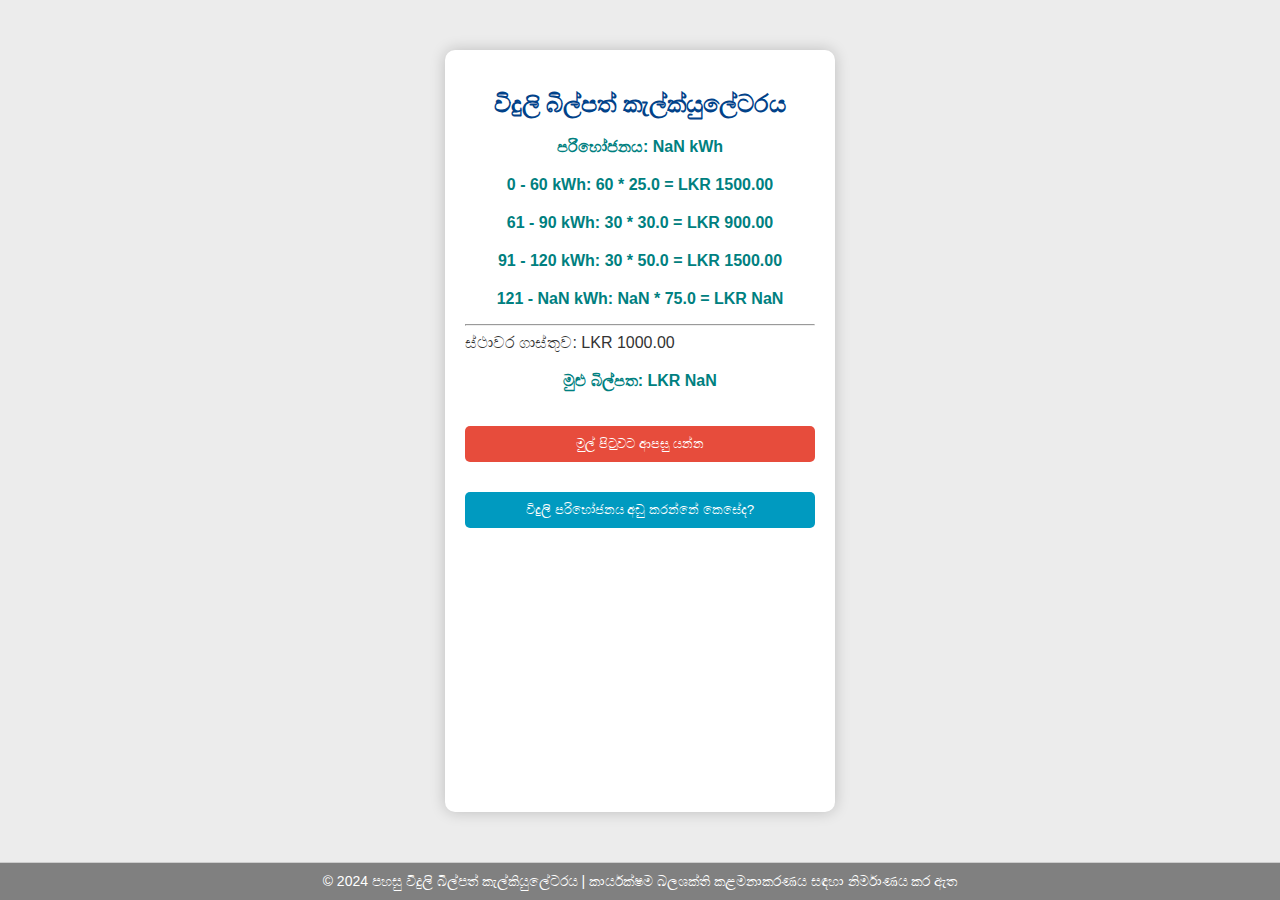
<file: Sinhala/Bill Calculate/bill.html>
<!DOCTYPE html>
<html lang="en">
<head>
    <meta charset="UTF-8">
    <meta name="viewport" content="width=device-width, initial-scale=1.0">
    <title>Calculate Bill</title>
    <link rel="stylesheet" href="bill.css">
</head>
<body>
    <div class="container">
        <h2>විදුලි බිල්පත් කැල්ක්යුලේටරය</h2>
        <p id="consumptionDetails"></p>
        <div id="calculationSteps"></div>
        <p id="totalBill"></p>
		<button id="backBtn" onclick="goBack()">මුල් පිටුවට ආපසු යන්න</button>
		<button id="backBtn1" onclick="goTip()">විදුලි පරිභෝජනය අඩු කරන්නේ කෙසේද?</button>
    </div>

    <script>
        function calculateBill() {
            const consumption = parseFloat(localStorage.getItem('consumption'));
            let charge = 0;
            let fixedCharge = 0;
            let steps = [];

            if (consumption <= 30) {
                charge = consumption * 8.0;
                fixedCharge = 150.00;
                steps.push(`0 - ${consumption} kWh: ${consumption} * 8.0 = LKR ${charge.toFixed(2)}`);
            } else if (consumption <= 60) {
                charge = (30 * 8.0) + ((consumption - 30) * 20.0);
                fixedCharge = 300.00;
                steps.push(`0 - 30 kWh: 30 * 8.0 = LKR ${(30 * 8.0).toFixed(2)}`);
                steps.push(`31 - ${consumption} kWh: ${(consumption - 30)} * 20.0 = LKR ${((consumption - 30) * 20.0).toFixed(2)}`);
            } else if (consumption <= 90) {
                charge = (60 * 25.0) + ((consumption - 60) * 30.0);
                fixedCharge = 400.00;
                steps.push(`0 - 60 kWh: 60 * 25.0 = LKR ${(60 * 25.0).toFixed(2)}`);
                steps.push(`61 - ${consumption} kWh: ${(consumption - 60)} * 30.0 = LKR ${((consumption - 60) * 30.0).toFixed(2)}`);
            } else if (consumption <= 120) {
                charge = (60 * 25.0) + (30 * 30.0) + ((consumption - 90) * 50.0);
                fixedCharge = 1000.00;
                steps.push(`0 - 60 kWh: 60 * 25.0 = LKR ${(60 * 25.0).toFixed(2)}`);
                steps.push(`61 - 90 kWh: 30 * 30.0 = LKR ${(30 * 30.0).toFixed(2)}`);
                steps.push(`91 - ${consumption} kWh: ${(consumption - 90)} * 50.0 = LKR ${((consumption - 90) * 50.0).toFixed(2)}`);
            } else {
                charge = (60 * 25.0) + (30 * 30.0) + (30 * 50.0) + ((consumption - 120) * 75.0);
                fixedCharge = 1000.00;
                steps.push(`0 - 60 kWh: 60 * 25.0 = LKR ${(60 * 25.0).toFixed(2)}`);
                steps.push(`61 - 90 kWh: 30 * 30.0 = LKR ${(30 * 30.0).toFixed(2)}`);
                steps.push(`91 - 120 kWh: 30 * 50.0 = LKR ${(30 * 50.0).toFixed(2)}`);
                steps.push(`121 - ${consumption} kWh: ${(consumption - 120)} * 75.0 = LKR ${((consumption - 120) * 75.0).toFixed(2)}`);
            }

            const totalBill = charge + fixedCharge;

            document.getElementById('consumptionDetails').innerText = `පරිභෝජනය: ${consumption} kWh`;
            const stepsContainer = document.getElementById('calculationSteps');
            steps.forEach(step => {
                const p = document.createElement('p');
                p.innerText = step;
                stepsContainer.appendChild(p);
            });
            stepsContainer.appendChild(document.createElement('hr'));
            stepsContainer.appendChild(document.createTextNode(`ස්ථාවර ගාස්තුව: LKR ${fixedCharge.toFixed(2)}`));

            document.getElementById('totalBill').innerText = `මුළු බිල්පත: LKR ${totalBill.toFixed(2)}`;
        }

        calculateBill();
		
		function goBack() {
            window.location.href = 'index.html';
        }
		
		function goTip() {
            window.location.href = '../Tips/Tips.html'; // Add the tips page
        }
		
    </script>
	<footer>
        &copy; 2024 පහසු විදුලි බිල්පත් කැල්කියුලේටරය | කාර්යක්ෂම බලශක්ති කළමනාකරණය සඳහා නිර්මාණය කර ඇත
    </footer>
</body>
</html>
</file>
<file: English/Bill Calculate/styles.css>
body {
    font-family: 'Geneva', sans-serif;
    background-color: #ececec;
    margin: 0;
    padding: 0;
    color: #333;
    display: flex;
    flex-direction: column;
    min-height: 100vh;
}

.container {
    flex: 1;
    width: 350px;
    margin: 50px auto;
    padding: 20px;
    background-color: #fff;
    border-radius: 10px;
    box-shadow: 0 0 15px rgba(0, 0, 0, 0.2);
}

h2 {
    text-align: center;
    color:#014289;
    margin-bottom: 20px;
}

label {
    display: block;
    margin-top: 15px;
    color: black;
}

input {
    width: 97%;
    padding: 10px;
    margin-top: 5px;
    margin-bottom: 15px;
    border: 1px solid #ccc;
    border-radius: 5px;
}

button {
    width: 100%;
    padding: 10px;
    margin-top: 10px;
    background-color: #4a90e2;
    color: white;
    border: none;
    border-radius: 5px;
    cursor: pointer;
}

button#calculateBillBtn {
    background-color: #2ecc71;
}

button#backBtn {
    background-color: #e74c3c;
	margin-top : 30px;
}

button:disabled {
    background-color: #ccc;
}

p {
    text-align: center;
    margin-top: 20px;
    font-weight: bold;
}

footer {
    text-align: center;
    font-size: 14px;
    color: #555;
    background-color: grey;
    padding: 10px 0;
    margin-top: auto;
    color: white;
    background-color: grey;
    border-top: 1px solid #ccc;
}
</file>
<file: Sinhala/Bill Calculate/styles.css>
body {
    font-family: 'Geneva', sans-serif;
    background-color: #ececec;
    margin: 0;
    padding: 0;
    color: #333;
    display: flex;
    flex-direction: column;
    min-height: 100vh;
}

.container {
    flex: 1;
    width: 350px;
    margin: 50px auto;
    padding: 20px;
    background-color: #fff;
    border-radius: 10px;
    box-shadow: 0 0 15px rgba(0, 0, 0, 0.2);
}

h2 {
    text-align: center;
    color:#014289;
    margin-bottom: 20px;
}

label {
    display: block;
    margin-top: 15px;
    color: black;
}

input {
    width: 97%;
    padding: 10px;
    margin-top: 5px;
    margin-bottom: 15px;
    border: 1px solid #ccc;
    border-radius: 5px;
}

button {
    width: 100%;
    padding: 10px;
    margin-top: 10px;
    background-color: #4a90e2;
    color: white;
    border: none;
    border-radius: 5px;
    cursor: pointer;
}

button#calculateBillBtn {
    background-color: #2ecc71;
}

button#backBtn {
    background-color: #e74c3c;
	margin-top : 30px;
}

button:disabled {
    background-color: #ccc;
}

p {
    text-align: center;
    margin-top: 20px;
    font-weight: bold;
}

footer {
    text-align: center;
    font-size: 14px;
    color: #555;
    background-color: grey;
    padding: 10px 0;
    margin-top: auto;
    color: white;
    background-color: grey;
    border-top: 1px solid #ccc;
}
</file>
<file: Tamil/Bill Calculate/styles.css>
body {
    font-family: 'Geneva', sans-serif;
    background-color: #ececec;
    margin: 0;
    padding: 0;
    color: #333;
    display: flex;
    flex-direction: column;
    min-height: 100vh;
}

.container {
    flex: 1;
    width: 350px;
    margin: 50px auto;
    padding: 20px;
    background-color: #fff;
    border-radius: 10px;
    box-shadow: 0 0 15px rgba(0, 0, 0, 0.2);
}

h2 {
    text-align: center;
    color:#014289;
    margin-bottom: 20px;
}

label {
    display: block;
    margin-top: 15px;
    color: black;
}

input {
    width: 97%;
    padding: 10px;
    margin-top: 5px;
    margin-bottom: 15px;
    border: 1px solid #ccc;
    border-radius: 5px;
}

button {
    width: 100%;
    padding: 10px;
    margin-top: 10px;
    background-color: #4a90e2;
    color: white;
    border: none;
    border-radius: 5px;
    cursor: pointer;
}

button#calculateBillBtn {
    background-color: #2ecc71;
}

button#backBtn {
    background-color: #e74c3c;
	margin-top : 30px;
}

button:disabled {
    background-color: #ccc;
}

p {
    text-align: center;
    margin-top: 20px;
    font-weight: bold;
}

footer {
    text-align: center;
    font-size: 14px;
    color: #555;
    background-color: grey;
    padding: 10px 0;
    margin-top: auto;
    color: white;
    background-color: grey;
    border-top: 1px solid #ccc;
}
</file>
<file: English/About Us/about.css>
*{
    margin: 0;
    padding:0;
    font-family: system-ui, -apple-system, BlinkMacSystemFont, 'Segoe UI', Roboto, Oxygen, Ubuntu, Cantarell, 'Open Sans', 'Helvetica Neue', sans-serif;
    
}
.container{
    text-align: center;
    background: #f5f5f5;  
    background: linear-gradient(to right, #ffffff, #edededb3)
}

.header{
	background-color:rgb a(0,0, 0, 0.6);
    padding-top: 30px;
    color:#444;
    font-size:  20px; 
    margin:auto;
    line-height: 50px;
}

.sb-container{
    max-width: 1200px;
    margin: auto;
    padding:48px 0;
    display: flex;
    flex-wrap: wrap;
    justify-content: center;
}

.teams{
    margin: 10px;
    padding:22px;
    max-width: 30%;
    cursor: pointer;
    transition: 0.4s;
    box-sizing: border-box;

}

.teams:hover{
    background: #ddd;
    border-radius: 12px;
}

.teams img{
    width: 200px;
    height: 200px;
}

.name{
    padding: 12px;
    font-weight: bold;
    font-size: 16px;
    text-transform:uppercase;
}

.desig{
    font-style: italic;
    color:#888;
}

.about{
    margin:20px 0;
    font-weight: lighter;
    color:#4e4e4e;

}

.social-links{
    margin:14px;
}

.social-links a{
    display: inline-block;
    height: 30px;
    width: 30px;
    transition: .4s;
}

.social-links a i{
    color:#444;

}

.social-links a:hover{
    transform: scale(1.5);
}

.abu{
    text-align: center;
    margin: 20px;
    line-height: 35px;
}

.footer {
	text-align:center;
	color:white;
    padding: 10px;
    background-color: rgba(0, 0, 0, 0.6);
}

@media screen and(max-width:600px){
    .teams{
        max-width:100%;
    }
}
</file>
<file: English/Bill Calculate/bill.css>
body {
    font-family: 'Geneva', sans-serif;
    background-color: #ececec;
    margin: 0;
    padding: 0;
    color: #333;
    display: flex;
    flex-direction: column;
    min-height: 100vh;
}

.container {
    flex: 1;
    width: 350px;
    margin: 50px auto;
    padding: 20px;
    background-color: #fff;
    border-radius: 10px;
    box-shadow: 0 0 15px rgba(0, 0, 0, 0.2);
}

h2 {
    text-align: center;
    color: #4a4a4a;
    margin-bottom: 20px;
	color:#014289;
}

p {
    text-align: center;
    margin-top: 20px;
    font-weight: bold;
	color:teal;
}

button {
    width: 100%;
    padding: 10px;
    margin-top: 20px;
    background-color: #e74c3c;
    color: white;
    border: none;
    border-radius: 5px;
    cursor: pointer;
}

footer {
    text-align: center;
    font-size: 14px;
    color: #555;
    background-color: grey;
    padding: 10px 0;
    margin-top: auto;
    color: white;
    background-color: grey;
    border-top: 1px solid #ccc;
}

button#backBtn1 {
    background-color:#009AC0;
	margin-top : 30px;
}
</file>
<file: English/Home/style.css>
body {
    font-family: 'Poppins', sans-serif;
    background: linear-gradient(to right, #1e3c72, #2a5298);
    color: #fff;
    margin: 0;
    padding: 0;
}

header {
    background: rgba(0, 0, 0, 0.8);
    padding: 15px 30px;
    display: flex;
    justify-content: space-between;
    align-items: center;
    box-shadow: 0 4px 8px rgba(0, 0, 0, 0.3);
}

.header-container {
    display: flex;
    align-items: center;
    width: 100%;
}

.back-button img {
    width: 40px;
    height: 40px;
}

.logo-container {
    display: flex;
    align-items: center;
    margin-left: 20px;
}

.logo {
    width: 70px;
    height: 70px;
    border-radius: 50%;
    margin-right: 15px;
    /* border: 2px solid #fff;*/
}

.app-name {
    font-size: 34px;
    font-weight: 600;
    margin: 0;
    color: #f0f0f0;
}

.description {
    text-align: center;
    margin: 40px 0;
    font-size: 22px;
    background: rgba(255, 255, 255, 0.1);
    padding: 20px;
    border-radius: 10px;
    max-width: 80%;
    margin-left: auto;
    margin-right: auto;
    box-shadow: 0 4px 12px rgba(0, 0, 0, 0.4);
}

.content {
    display: flex;
    flex-wrap: wrap;
    justify-content: center;
    padding: 40px;
    gap: 30px;
}

.box {
    width: 220px;
    height: 260px;
    text-align: center;
    border-radius: 15px;
    background: rgba(255, 255, 255, 0.2);
    box-shadow: 0 6px 12px rgba(0, 0, 0, 0.5);
    transition: transform 0.3s ease, box-shadow 0.3s ease;
    cursor: pointer;
	padding:10px;
}

.box img {
    width: 120px;
    height: 120px;
    margin-top: 20px;
}

.box h3 {
    font-size: 24px;
    margin: 20px 0 10px;
}

.box p {
    font-size: 16px;
    margin: 0 15px 20px;
}

.box:hover {
    transform: translateY(-10px);
    box-shadow: 0 10px 20px rgba(0, 0, 0, 0.6);
    background: rgba(255, 255, 255, 0.3);
}

footer {
    background: rgba(0, 0, 0, 0.8);
    color: #f0f0f0;
    text-align: center;
    padding: 4px 10px;
    box-shadow: 0 -4px 8px rgba(0, 0, 0, 0.3);
    font-size: 16px;
}
</file>
<file: Sinhala/About Us/about.css>
*{
    margin: 0;
    padding:0;
    font-family: system-ui, -apple-system, BlinkMacSystemFont, 'Segoe UI', Roboto, Oxygen, Ubuntu, Cantarell, 'Open Sans', 'Helvetica Neue', sans-serif;
    
}
.container{
    text-align: center;
    background: #f5f5f5;  
    background: linear-gradient(to right, #ffffff, #edededb3)
}

.header{
	background-color:rgb a(0,0, 0, 0.6);
    padding-top: 30px;
    color:#444;
    font-size:  20px; 
    margin:auto;
    line-height: 50px;
}

.sb-container{
    max-width: 1200px;
    margin: auto;
    padding:48px 0;
    display: flex;
    flex-wrap: wrap;
    justify-content: center;
}

.teams{
    margin: 10px;
    padding:22px;
    max-width: 30%;
    cursor: pointer;
    transition: 0.4s;
    box-sizing: border-box;

}

.teams:hover{
    background: #ddd;
    border-radius: 12px;
}

.teams img{
    width: 200px;
    height: 200px;
}

.name{
    padding: 12px;
    font-weight: bold;
    font-size: 16px;
    text-transform:uppercase;
}

.desig{
    font-style: italic;
    color:#888;
}

.about{
    margin:20px 0;
    font-weight: lighter;
    color:#4e4e4e;

}

.social-links{
    margin:14px;
}

.social-links a{
    display: inline-block;
    height: 30px;
    width: 30px;
    transition: .4s;
}

.social-links a i{
    color:#444;

}

.social-links a:hover{
    transform: scale(1.5);
}

.abu{
    text-align: center;
    margin: 20px;
    line-height: 35px;
}

.footer {
	text-align:center;
	color:white;
    padding: 10px;
    background-color: rgba(0, 0, 0, 0.6);
}

@media screen and(max-width:600px){
    .teams{
        max-width:100%;
    }
}
</file>
<file: Sinhala/Bill Calculate/bill.css>
body {
    font-family: 'Geneva', sans-serif;
    background-color: #ececec;
    margin: 0;
    padding: 0;
    color: #333;
    display: flex;
    flex-direction: column;
    min-height: 100vh;
}

.container {
    flex: 1;
    width: 350px;
    margin: 50px auto;
    padding: 20px;
    background-color: #fff;
    border-radius: 10px;
    box-shadow: 0 0 15px rgba(0, 0, 0, 0.2);
}

h2 {
    text-align: center;
    color: #4a4a4a;
    margin-bottom: 20px;
	color:#014289;
}

p {
    text-align: center;
    margin-top: 20px;
    font-weight: bold;
	color:teal;
}

button {
    width: 100%;
    padding: 10px;
    margin-top: 20px;
    background-color: #e74c3c;
    color: white;
    border: none;
    border-radius: 5px;
    cursor: pointer;
}

footer {
    text-align: center;
    font-size: 14px;
    color: #555;
    background-color: grey;
    padding: 10px 0;
    margin-top: auto;
    color: white;
    background-color: grey;
    border-top: 1px solid #ccc;
}

button#backBtn1 {
    background-color:#009AC0;
	margin-top : 30px;
}
</file>
<file: Start/styles.css>
/* Reset some default styles */
body, h1, p {
    margin: 0;
    padding: 0;
}

/* Apply box-sizing globally */
* {
    box-sizing: border-box;
}

/* Set up the body style */
body {
    font-family: Arial, sans-serif;
    display: flex;
    justify-content: center;
    align-items: center;
    height: 100vh;
    background: linear-gradient(to bottom right, #f0f4f8, #c2e9fb);
}

/* Language selection container */
.language-selection-container {
    text-align: center;
    background-color: #ffffff;
    padding: 30px;
    border-radius: 10px;
    box-shadow: 0 4px 8px rgba(0, 0, 0, 0.1);
}

/* Heading style */
.language-selection-container h1 {
    font-size: 2rem;
    color: #333;
    margin-bottom: 20px;
}

/* Description paragraph styles */
.description {
    font-size: 1rem;
    color: #555;
    margin: 10px 0;
}

/* Language button styles */
.language-buttons {
    display: flex;
    justify-content: center;
    gap: 15px;
    margin-top: 20px;
}

.language-btn {
    display: inline-block;
    padding: 10px 20px;
    font-size: 1rem;
    color: #fff;
    background-color: #007bff;
    text-decoration: none;
    border-radius: 5px;
    transition: background-color 0.3s;
}

.language-btn:hover {
    background-color: #0056b3;
}
</file>
